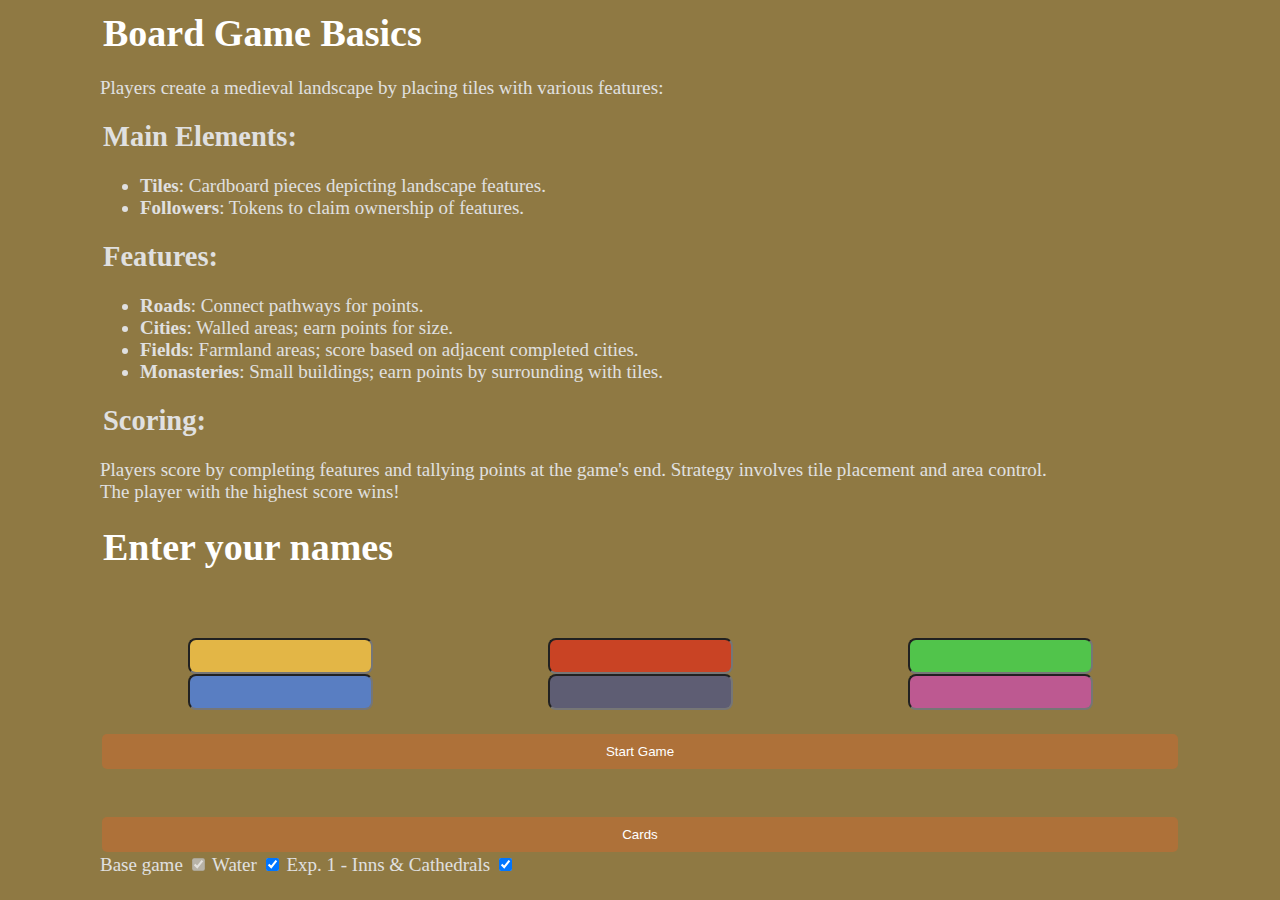
<file: index.html>
<!DOCTYPE html>
<html lang="en">
<head>
    <meta charset="UTF-8">
    <title>Games</title>
    <link href="css/style.css" rel="stylesheet">
    <script type="text/javascript" src="home.js" defer></script>
</head>

<body id="index">

<h1>Board Game Basics</h1>

<p>Players create a medieval landscape by placing tiles with various features:</p>

<h2>Main Elements:</h2>
<ul>
    <li><strong>Tiles</strong>: Cardboard pieces depicting landscape features.</li>
    <li><strong>Followers</strong>: Tokens to claim ownership of features.</li>
</ul>

<h2>Features:</h2>
<ul>
    <li><strong>Roads</strong>: Connect pathways for points.</li>
    <li><strong>Cities</strong>: Walled areas; earn points for size.</li>
    <li><strong>Fields</strong>: Farmland areas; score based on adjacent completed cities.</li>
    <li><strong>Monasteries</strong>: Small buildings; earn points by surrounding with tiles.</li>
</ul>

<h2>Scoring:</h2>
<p>Players score by completing features and tallying points at the game's end. Strategy involves tile placement and area control.<br>
    The player with the highest score wins!</p>






<h1>Enter your names</h1>

<br><br><br>
<div id="names">
    <label class="name">
        <input style="background-color: rgb(227, 182, 70)" name="names" class="name">
    </label>
    <label class="name">
        <input style="background-color: rgb(201, 67, 36)" name="names" class="name">
    </label>
    <label class="name">
        <input style="background-color: rgb(81, 196, 75)" name="names" class="name">
    </label>
    <label class="name">
        <input style="background-color: rgb(89, 126, 194)" name="names" class="name">
    </label>
    <label class="name">
        <input style="background-color: rgb(94, 93, 115)" name="names" class="name">
    </label>
    <label class="name">
        <input style="background-color: rgb(189, 89, 145)" name="names" class="name">
    </label>


</div>
<br>
<button id="submit">Start Game</button>
<br><br>
<button id="cards">Cards</button>
<div>
    <label>Base game</label>
    <input name="radio" type="checkbox" checked disabled>
    <label>Water</label>
    <input name="radio" type="checkbox" checked> <!-- -->
    <label>Exp. 1 - Inns & Cathedrals</label>
    <input name="radio" type="checkbox" checked>
</div>

</body>
</html>
</file>
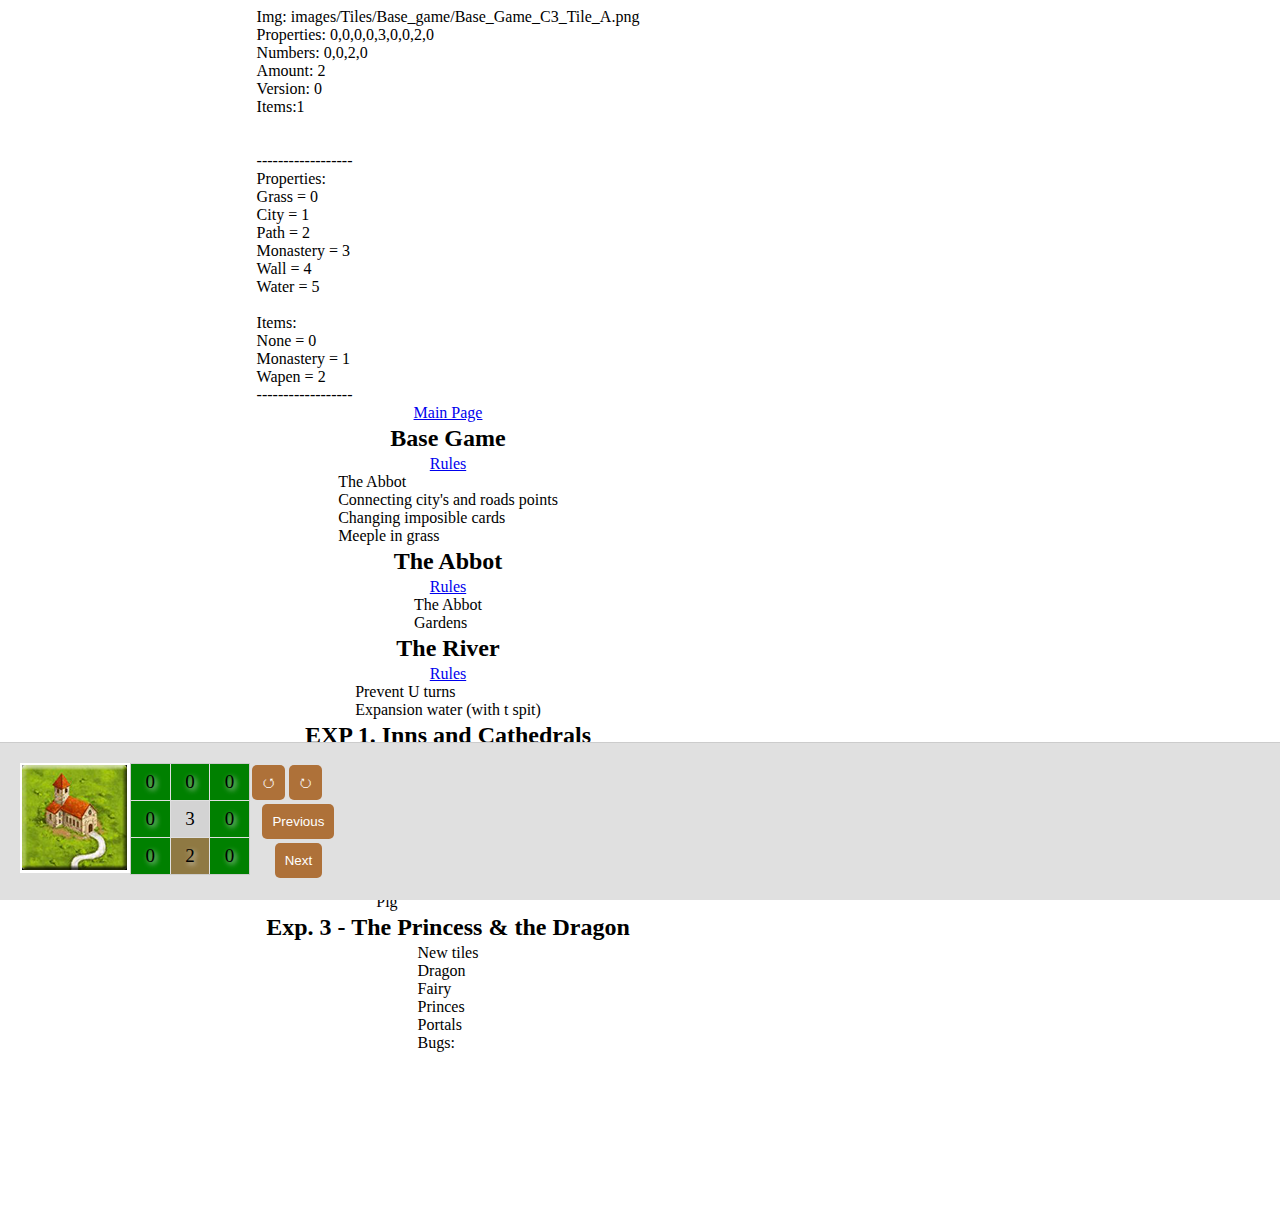
<file: cards.html>
<!DOCTYPE html>
<html lang="en">
<head>
    <meta charset="UTF-8">
    <title>Games</title>
    <link href="css/style.css" rel="stylesheet">
    <script type="text/javascript" src="cards.js" defer></script>
</head>
<body>
<div class="container">
    <div class="content">
        <div id="main">
        </div>

    </div>
</div>
    <footer>
        <div id="box">
            <div id="img">
            </div>
            <div id="imgColors">
            </div>
            <div>
                <div id="clocks">
                    <button id="antiClock">&#x2B6F</button>
                    <button id="Clock">&#x2B6E</button>
                </div>
                <div>
                    <button id="prevPlayer">Previous</button>
                    <button id="nextPlayer">Next</button>
                </div>

            </div>
<!--            <button id="save">&#128190</button>-->
            <div id="boxScore">
            </div>
        </div>


    </footer>
</body>
</html>
</file>
<file: css/style.css>
html {
    scroll-behavior: smooth;
}

/* OR */

body {
    scroll-behavior: smooth;
}

:root {
    --grid-cols: 1;
    --grid-rows: 1;

}

#main {
    display: grid;
    /*grid-gap: 0.8em;*/
    grid-template-rows: repeat(var(--grid-rows), 1fr);
    grid-template-columns: repeat(var(--grid-cols), 1fr);
    justify-items: center;
    width: 880px;

}

.grid-item {
    /*padding: 1em;*/
    /*border: 1px solid #ddd;*/
    text-align: center;
    height: 110px;
    width: 110px;
    align-content: center;
    display: flex;
    justify-content: center;
    align-items: center;
    background-color: #8f7943;
}

#box {
    display: flex;
}

.container {
    display: flex;
    flex-direction: column;
    min-height: 100vh;

}

.content {
    flex: 1;
    /* Other styles for your content */
}

footer {
    background-color: #f5f5f5; /* Footer background color */
    font-size: 19px;
    text-shadow: 2px 2px 5px #e0e0e0;
}

#clocks {
    display: flex;
}

#box {
    /* Styles for your box */
    padding: 20px;
    background-color: #e0e0e0;
    position: fixed;
    bottom: 0;
    left: 0;
    right: 0;
    z-index: 999; /* Ensure the box stays on top of other content */
    /* Add some styles to make it look better */
    text-align: center;
    border-top: 1px solid #ccc;
}

#message {
    background-color: transparent;
    position: fixed;
    top: 0;
    left: 0;
    z-index: 999;
    text-align: center;
}

.messageBox {
    align-content: start;
    min-width: 300px;
    margin: 10px;
    padding: 10px;
    background-color: #ae7139;
    border-radius: 5px;
    color: #e0e0e0;
    box-shadow: rgba(0, 0, 0, 0.33) 0px 19px 40px, rgba(0, 0, 0, 0.22) 01px 15px 12px;
}

#meple {
    height: 30px;
    position: absolute;
    width: 100%;
    height: 100%;
}

#Grid {
    display: flex;
}

#boxScore {
    display: flex;
    width: 100%;

}

#playerScoreBoard {
    min-width: 100px;
    width: 100%;
    border: 1px solid transparent;
    border-radius: 30px;
}

#playingIndicator {
    background: purple;
    width: 10px;
    height: 10px;
    margin: 10px;
}

h2, h1 {
    margin: 3px;
}

#index {
    background-color: #8f7943;
    /*align-content: center;*/
    display: flex;
    flex-wrap: wrap;
    justify-content: center;
    flex-direction: column;
    margin-inline: 100px;
    color: #e0e0e0;
    font-size: 19px;
}

#index h1{
    align-content: center;
    display: flex;
    color: white;
    /*margin-top: 20%;*/
}

#indexButtons {
    margin-top: 10%;

    align-content: center;
    display: flex;
    align-items: center;
    flex-wrap: wrap;
    justify-content: space-evenly;
}

#indexButtons button {
    font-size: 30px; /* Sets the font size to 50 pixels */
}

button {
    position: relative;
    background-color: #ae7139;
    border: none;
    color: #FFFFFF;
    padding: 10px;
    margin: 2px;
    text-align: center;
    transition-duration: 0.4s;
    text-decoration: none;
    overflow: hidden;
    cursor: pointer;
    border-radius: 5px;
}

button:after {
    content: "";
    background: #f1f1f1;
    display: block;
    position: absolute;
    padding-top: 300%;
    padding-left: 350%;
    margin-left: -20px !important;
    margin-top: -120%;
    opacity: 0;
    transition: all 0.8s
}

button:disabled {

    background-color: grey;

}

.available {
    background: radial-gradient(circle, rgba(172,198,177,0.3477766106442577) 0%, rgba(117,199,141,0.4206057422969187) 25%, rgba(101,195,112,0.6783088235294117) 90%);

}

#imgColors {
    display: grid;
    grid-template-columns: repeat(3, 1fr);  /* 3 columns with equal width */
    gap: 1px;  /* gap between grid items */
    width: 160px;  /* total width of the grid */
    height: 110px; /* total height of the grid */
    border: 1px solid #ccc;  /* optional border for visualization */
}

.grid-item1 {
    text-align: center;
    height: 100%;
    width: 100%;
    align-content: center;
    display: flex;
    justify-content: center;
    align-items: center;
    background-color: #8f7943;
}


#names {
  /*display: flex;*/
    flex-direction: column;
    align-items: flex-start;
    display: grid;
    grid-template-columns: repeat(3, 1fr);  /* 3 columns with equal width */
    justify-items: center;
}

label input {
    border-radius: 8px;
    height: 30px;
    color: #e0e0e0;
}
</file>
